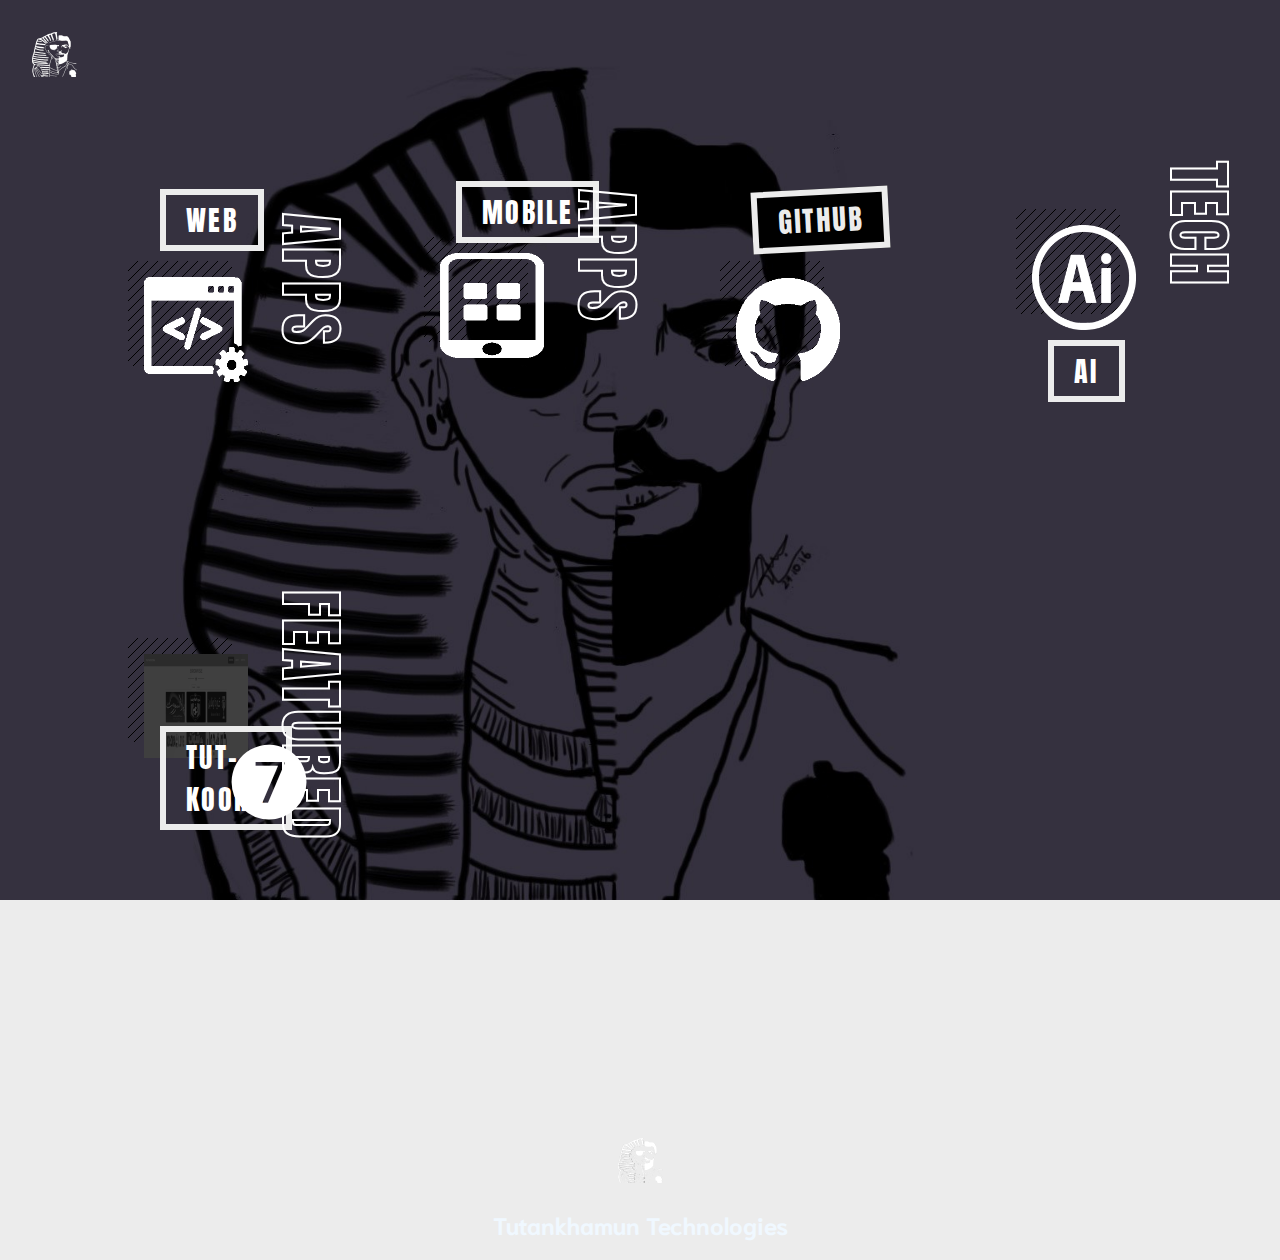
<file: index.html>
<!DOCTYPE html>
<html lang="en" class="no-js">
	<head>
		<meta charset="UTF-8" />
		<meta name="viewport" content="width=device-width, initial-scale=1">
		<title>Tutankhamun Technologies | Young Greatness</title>
		<meta name="description" content="Tutankhamun Technologies" />
		<meta name="keywords" content="Web, HTML, CSS, Front-End, AI, Designs, Software, Mobile, Applications" />
		<meta name="author" content="Ali Elmahdi" />
		<link rel="shortcut icon" href="9.ico">
		<link href="https://fonts.googleapis.com/css?family=Anton|Niramit:400,600,700" rel="stylesheet">
		<link rel="stylesheet" type="text/css" href="css/base.css" />
		<script>document.documentElement.className="js";var supportsCssVars=function(){var e,t=document.createElement("style");return t.innerHTML="root: { --tmp-var: bold; }",document.head.appendChild(t),e=!!(window.CSS&&window.CSS.supports&&window.CSS.supports("font-weight","var(--tmp-var)")),t.parentNode.removeChild(t),e};supportsCssVars()||alert("Please view this demo in a modern browser that supports CSS Variables.");</script>
	</head>
	<body class="loading">
		<svg class="hidden">
			<symbol id="icon-arrow" viewBox="0 0 24 24">
				<title>arrow</title>
				<polygon points="6.3,12.8 20.9,12.8 20.9,11.2 6.3,11.2 10.2,7.2 9,6 3.1,12 9,18 10.2,16.8 "/>
			</symbol>
			<symbol id="icon-drop" viewBox="0 0 24 24">
				<title>drop</title>
				<path d="M12,21c-3.6,0-6.6-3-6.6-6.6C5.4,11,10.8,4,11.4,3.2C11.6,3.1,11.8,3,12,3s0.4,0.1,0.6,0.3c0.6,0.8,6.1,7.8,6.1,11.2C18.6,18.1,15.6,21,12,21zM12,4.8c-1.8,2.4-5.2,7.4-5.2,9.6c0,2.9,2.3,5.2,5.2,5.2s5.2-2.3,5.2-5.2C17.2,12.2,13.8,7.3,12,4.8z"/><path d="M12,18.2c-0.4,0-0.7-0.3-0.7-0.7s0.3-0.7,0.7-0.7c1.3,0,2.4-1.1,2.4-2.4c0-0.4,0.3-0.7,0.7-0.7c0.4,0,0.7,0.3,0.7,0.7C15.8,16.5,14.1,18.2,12,18.2z"/>
			</symbol>
			<svg id="icon-github" viewBox="0 0 33 33">
				<title>github</title>
				<path d="M16.608.455C7.614.455.32 7.748.32 16.745c0 7.197 4.667 13.302 11.14 15.456.815.15 1.112-.353 1.112-.785 0-.386-.014-1.411-.022-2.77-4.531.984-5.487-2.184-5.487-2.184-.741-1.882-1.809-2.383-1.809-2.383-1.479-1.01.112-.99.112-.99 1.635.115 2.495 1.679 2.495 1.679 1.453 2.489 3.813 1.77 4.741 1.353.148-1.052.569-1.77 1.034-2.177-3.617-.411-7.42-1.809-7.42-8.051 0-1.778.635-3.233 1.677-4.371-.168-.412-.727-2.069.16-4.311 0 0 1.367-.438 4.479 1.67a15.602 15.602 0 0 1 4.078-.549 15.62 15.62 0 0 1 4.078.549c3.11-2.108 4.475-1.67 4.475-1.67.889 2.242.33 3.899.163 4.311C26.37 12.66 27 14.115 27 15.893c0 6.258-3.809 7.635-7.437 8.038.584.503 1.105 1.497 1.105 3.017 0 2.177-.02 3.934-.02 4.468 0 .436.294.943 1.12.784 6.468-2.159 11.131-8.26 11.131-15.455 0-8.997-7.294-16.29-16.291-16.29"></path>
			</svg>
			<symbol id="icon-cross" viewBox="0 0 24 23">
				<title>cross</title>
				<path d="M23.865 3.677c.197-.383.164-.818-.008-1.18.048-.41-.06-.827-.448-1.147L22.323.457c-.636-.524-1.632-.689-2.25 0a155.348 155.348 0 0 1-8.797 9.001C9.011 7.342 6.72 5.255 4.443 3.165c-.8-.734-1.956-.503-2.458.37C1.253 3.9.659 4.374.168 5.182c-.233.386-.215.872 0 1.258 1.47 2.635 4.31 4.951 6.646 7.083-.313.28-.623.562-.942.836-3.146 2.702-5.268 4.416-1.331 7.187.053.037.107.029.161.05.076.036.148.06.232.074.026 0 .05.005.075.003.082.007.16.027.243.011 2.117-.415 4.085-2.074 5.872-3.9 1.74 1.715 3.592 3.353 5.63 4.325.485.232 1.063.097 1.436-.227.626.047 1.197-.342 1.484-.901.042-.026.07-.041.116-.07.91-.569.993-1.701.32-2.482-1.522-1.762-3.138-3.438-4.787-5.084 2.968-2.9 6.674-6.027 8.542-9.667z"/>
			</symbol>
		</svg>
		<main>
			<div class="content">
				<header class="codrops-header">
					<!-- <div class="codrops-links">
						<a class="codrops-icon codrops-icon--prev" href="https://tympanus.net/Development/ProximityFeedback/" title="Previous Demo"><svg class="icon icon--arrow"><use xlink:href="#icon-arrow"></use></svg></a>
						<a class="codrops-icon codrops-icon--drop" href="https://tympanus.net/codrops/?p=34897" title="Back to the article"><svg class="icon icon--drop"><use xlink:href="#icon-drop"></use></svg></a>
					</div> -->
					<!-- <h1 class="codrops-header__title">Grid Layout with Motion Hover Effect and Content Preview</h1> -->
					<!-- <a class="github" href="https://github.com/codrops/GridLayoutMotion/" title="Find this project on GitHub"><svg class="icon icon--github"><use xlink:href="#icon-github"></use></svg></a> -->
					<img style="position: sticky !important;" src="s.png">
					<!-- <nav class="menutop">
						<a href="about.html" class="menutop__item">about</a>
						<a class="menutop__item">contact</a>
						<a class="menutop__item menutop__item--social">tw</a>
						<a class="menutop__item menutop__item--social">fb</a>
						<a class="menutop__item menutop__item--social">ig</a>
					</nav> -->
				</header>

			</div>
			<div style="pointer-events: auto !important;" class="content">
				<div class="grid">
					<a class="grid__item" href="#preview-1">
						<div class="box">
							<div class="box__shadow"></div>
							<img class="box__img" src="img/web.png" alt="Some image"/>
							<h3 class="box__title"><span class="box__title-inner" data-hover="Apps">Apps</span></h3>
							<h4 class="box__text"><span class="box__text-inner">Web</span></h4>
							<!-- <div class="box__deco">&#10014;</div> -->
						</div>
					</a>
					<!-- <a class="grid__item" href="#preview-2">
						<div class="box">
							<div class="box__shadow"></div>
							<img class="box__img" src="img/mob.png" alt="Some image"/>
							<h3 class="box__title box__title--straight box__title--bottom"><span class="box__title-inner" data-hover="Gun">Apps</span></h3>
							<h4 class="box__text box__text--bottom"><span class="box__text-inner box__text-inner--rotated1">Mobile</span></h4>
							<div class="box__deco box__deco--top">&#10115;</div>
						</div>
					</a> -->
					<a class="grid__item" href="#preview-3">
						<div class="box">
							<div class="box__shadow"></div>
							<img class="box__img" src="img/mob.png" alt="Some image"/>
							<h3 class="box__title"><span class="box__title-inner" data-hover="Apps">Apps</span></h3>
							<h4 class="box__text box__text--topcloser"><span class="box__text-inner">Mobile</span></h4>
							<!-- <div class="box__deco">&#10032;</div> -->
						</div>
					</a>
					<a class="grid__item grid__item--noclick" href="https://github.com/Tutankhamun95">
						<div class="box">
							<div class="box__shadow"></div>
							<img class="box__img" src="img/git.png" alt="Some image"/>
							<h4 class="box__text"><span class="box__text-inner box__text-inner--rotated2 box__text-inner--reverse">GitHub</span></h4>
						</div>
					<!-- </a>
					<a class="grid__item" href="#preview-4">
						<div class="box">
							<div class="box__shadow"></div>
							<img class="box__img" src="img/graphic.png" alt="Some image"/>
							<h3 class="box__title"><span class="box__title-inner" data-hover="Graphic">Graphic</span></h3>
							<h4 class="box__text box__text--bottom box__text--right"><span class="box__text-inner box__text-inner--rotated3">Designs</span></h4>
						</div>
					</a> -->
					<a class="grid__item" href="#preview-5">
						<div class="box">
							<div class="box__shadow"></div>
							<img class="box__img" src="img/ai.png" alt="Some image"/>
							<h3 class="box__title"><span class="box__title-inner" data-hover="Tech">Tech</span></h3>
							<h4 class="box__text box__text--bottomcloser"><span class="box__text-inner">Ai</span></h4>
						</div>
					</a>
					<!-- <a class="grid__item" href="#preview-6">
						<div class="box">
							<div class="box__shadow"></div>
							<img class="box__img" src="img/about.png" alt="Some image"/>
							<h3 class="box__title"><span class="box__title-inner" data-hover="info">Info</span></h3>
							<h4 class="box__text"><span class="box__text-inner">About</span></h4>
						</div>
					</a> -->
					<!-- <a class="grid__item" href="#preview-7">
						<div class="box">
							<div class="box__shadow"></div>
							<img class="box__img" src="img/contact.png" alt="Some image"/>
							<h3 class="box__title box__title--straight box__title--bottom"><span class="box__title-inner" data-hover="Us">Us</span></h3>
							<h4 class="box__text box__title--bottom"><span class="box__text-inner box__text-inner--rotated1">Contact</span></h4>
						</div>
					</a> -->
					<a class="grid__item" href="#preview-8">
						<div class="box">
							<div class="box__shadow"></div>
							<img class="box__img" src="img/website9.png" alt="Some image"/>
							<h3 class="box__title"><span class="box__title-inner" data-hover="Featured">Featured</span></h3>
							<h4 class="box__text box__text--bottom"><span class="box__text-inner">Tut-Koora</span></h4>
							<div class="box__deco">&#10108;</div>
						</div>
					</a>
					<!-- <a class="grid__item" href="#preview-9">
						<div class="box">
							<div class="box__shadow"></div>
							<img class="box__img" src="img/10.jpg" alt="Some image"/>
							<h3 class="box__title"><span class="box__title-inner" data-hover="Wild">Wild</span></h3>
							<h4 class="box__text box__text--bottom"><span class="box__text-inner">Zack</span></h4>
						</div>
					</a> -->
					<!-- <a class="grid__item" href="#preview-10">
						<div class="box">
							<div class="box__shadow"></div>
							<img class="box__img" src="img/11.jpg" alt="Some image"/>
							<h3 class="box__title box__title--bottom"><span class="box__title-inner" data-hover="Lost">Lost</span></h3>
							<h4 class="box__text"><span class="box__text-inner box__text-inner--rotated2">Rust</span></h4>
							<p class="box__content">"Call it a hurricane or call it freedom, Frank"</p>
						</div>
					</a> -->
					<!-- <a class="grid__item" href="#preview-11">
						<div class="box">
							<div class="box__shadow"></div>
							<img class="box__img" src="img/12.jpg" alt="Some image"/>
							<h3 class="box__title box__title--straight box__title--left"><span class="box__title-inner" data-hover="Grit">Grit</span></h3>
							<h4 class="box__text box__text--bottom box__text--right"><span class="box__text-inner box__text-inner--rotated3">Mud</span></h4>
							<div class="box__deco box__deco--top">&#10153;</div>
						</div>
					</a> -->
				</div>
			</div>
			<div><h2 style="text-align: center; color: aliceblue;"><img src="s.png"></h2></div>
			<div><h2 style="text-align: center; color: aliceblue;">Tutankhamun Technologies</h2></div>
			<div class="overlay">
				<div class="overlay__reveal"></div>
				<div class="overlay__item" id="preview-1">

					<div class="box">
						<div class="box__shadow"></div>
						<img class="box__img box__img--original" src="img/ori/website1.png" alt="Some image"/>
						<h4 style="z-index: 1000; text-align: center;" class="box__text"><span  class="box__text-inner"><a  href="https://my-awesome-project-6dd85.firebaseapp.com/" class="links">SA Dashboard</a></span></h4>
					</div>
					<p style="z-index: 1000; text-align: center; margin-top: -30px;" >A Dashboard developed using AngularJS & managed using Firebase to control 
					<a class="links" style="color: #696969; cursor: pointer;" 
					href="https://play.google.com/store/apps/details?id=atk.studentavatar&hl=en_US" >StudentAvatar</a> App on Playstore.</p>

					
					<div class="box">
						<div class="box__shadow"></div>
						<img class="box__img box__img--original" src="img/ori/website2.png" alt="Some image"/>
						<h4 style="z-index: 1000;" class="box__text"><span  class="box__text-inner"><a  href="LandingMap\index.html" class="links">CampusMaps</a></span></h4>
					</div>
					<p style="z-index: 1000; text-align: center; margin-top: -30px;" >SUTS 3D Campus Map developed as part of 
					<a class="links" style="color: #696969; cursor: pointer;" href="https://play.google.com/store/apps/details?id=atk.studentavatar&hl=en_US" >StudentAvatar</a> App on Playstore.</p>


					<div class="box">
						<div class="box__shadow"></div>
						<img class="box__img box__img--original" src="img/ori/website3.png" alt="Some image"/>
						<h4 style="z-index: 1000;" class="box__text"><span  class="box__text-inner"><a  href="https://www.xooxbag.com/" class="links">XOOX Dance</a></span></h4>
					</div>
					<p style="z-index: 1000; text-align: center; margin-top: -30px;" >E-Commerce website for Bags & Accessories </p>
		
					<div class="box">
						<div class="box__shadow"></div>
						<img class="box__img box__img--original" src="img/ori/website4.png" alt="Some image"/>
						<h4 style="z-index: 1000;" class="box__text"><span  class="box__text-inner"><a  href="https://youroverallequipmenteffectiveness.com/" class="links">Your OEE</a></span></h4>
					</div>
					<p style="z-index: 1000; text-align: center; margin-top: -30px;" >Single Product Web Page for a Downtime Software </p>

					<div class="box">
						<div class="box__shadow"></div>
						<img class="box__img box__img--original" src="img/ori/website5.png" alt="Some image"/>
						<h4 style="z-index: 1000;" class="box__text"><span  class="box__text-inner"><a  href="http://www.pathwayeducation.com.au/" class="links">Pathway Education & Visa Services</a></span></h4>
					</div>
					<p style="z-index: 1000; text-align: center; margin-top: -30px;" >Onshore and Offshore admission services from Diploma to Masters Level both in Australia and Canada.</p>

					<div class="box">
						<div class="box__shadow"></div>
						<img class="box__img box__img--original" src="img/ori/website7.png" alt="Some image"/>
						<h4 style="z-index: 1000;" class="box__text"><span  class="box__text-inner"><a  href="https://everydayjournal.000webhostapp.com/" class="links">EverydayJournal</a></span></h4>
					</div>
					<p style="z-index: 1000; text-align: center; margin-top: -30px;" >A Single Product Web Page selling a Physical Journal</p>

					<div class="box">
						<div class="box__shadow"></div>
						<img class="box__img box__img--original" src="img/ori/website8.png" alt="Some image"/>
						<h4 style="z-index: 1000;" class="box__text"><span  class="box__text-inner"><a  href="https://everydayjournal.000webhostapp.com/new/atlas" class="links">Atlas Global Trade</a></span></h4>
					</div>
					<p style="z-index: 1000; text-align: center; margin-top: -30px;" >Business Solution Provider</p>

					<div class="box">
						<div class="box__shadow"></div>
						<img class="box__img box__img--original" src="img/ori/website9.png" alt="Some image"/>
						<h4 style="z-index: 1000;" class="box__text"><span  class="box__text-inner"><a  href="http://tut-koora.000webhostapp.com/" class="links">Tut-Koora</a></span></h4>
					</div>
					<p style="z-index: 1000; text-align: center; margin-top: -30px;" >Combined Sports Streaming Website with no Ads/Pop-Ups</p>
				</div>

				<!-- <div class="overlay__item" id="preview-2">
					<div class="box">
						<div class="box__shadow"></div>
						<img class="box__img box__img--original" src="img/original/app.png" alt="Some image"/>
						<h3 class="box__title box__title--straight box__title--bottom"><span class="box__title-inner">Apps</span></h3>
						<h4 class="box__text box__text--bottom"><span class="box__text-inner box__text-inner--rotated1">Mobile</span></h4>
						<div class="box__deco box__deco--top">&#10115;</div>
					</div>
					<p class="overlay__content">It's time the tale were told of how you took a child and you made him old.</p>
				</div> -->

				<div class="overlay__item" id="preview-3">
					<div class="box">
						<div class="box__shadow"></div>
						<img class="box__img box__img--original" src="img/ori/app.png" alt="Some image"/>
						<h3 class="box__title"><span class="box__title-inner">App</span></h3>
						<h4 class="box__text box__text--topcloser"><span class="box__text-inner">StudentAvatar</span></h4>
						<div class="box__deco">&#10032;</div>
					</div>
					<p p style="z-index: 1000; text-align: center; margin-top: -30px;"><a class="links" style="color: #696969; cursor: pointer;" 
						href="https://play.google.com/store/apps/details?id=atk.studentavatar&hl=en_US" >StudentAvatar</a> Android App built for Students of Swinburne University of Technology, Sarawak.</p>
				</div>
				<div class="overlay__item" id="preview-4">
					<div class="box">
						<div class="box__shadow"></div>
						<img class="box__img box__img--original" src="img/original/5.jpg" alt="Some image"/>
						<h3 class="box__title"><span class="box__title-inner">Catch</span></h3>
						<h4 class="box__text box__text--bottom box__text--right"><span class="box__text-inner box__text-inner--rotated3">Fire</span></h4>
					</div>
					<p class="overlay__content">It's time the tale were told of how you took a child and you made him old.</p>
				</div>
				<div class="overlay__item" id="preview-5">
					<div class="box">
						<div class="box__shadow"></div>
						<img class="box__img box__img--original" src="img/ori/parking.png" alt="Some image"/>
						<h4 style="z-index: 1000;" class="box__text"><span  class="box__text-inner"><a  href="http://tut-koora.000webhostapp.com/" class="links">Parking System</a></span></h4>
					</div>
					<p style="z-index: 1000; text-align: center; margin-top: -30px;" >Specialised Parking System</p>

					<div class="box">
						<div class="box__shadow"></div>
						<img class="box__img box__img--original" src="img/ori/website9.png" alt="Some image"/>
						<h4 style="z-index: 1000;" class="box__text"><span  class="box__text-inner"><a  href="http://tut-koora.000webhostapp.com/" class="links">Tut-Koora</a></span></h4>
					</div>
					<p style="z-index: 1000; text-align: center; margin-top: -30px;" >Combined Sports Streaming Website with no Ads/Pop-Ups</p>

					<div class="box">
						<div class="box__shadow"></div>
						<img class="box__img box__img--original" src="img/ori/website9.png" alt="Some image"/>
						<h4 style="z-index: 1000;" class="box__text"><span  class="box__text-inner"><a  href="http://tut-koora.000webhostapp.com/" class="links">Tut-Koora</a></span></h4>
					</div>
					<p style="z-index: 1000; text-align: center; margin-top: -30px;" >Combined Sports Streaming Website with no Ads/Pop-Ups</p>

					<div class="box">
						<div class="box__shadow"></div>
						<img class="box__img box__img--original" src="img/ori/website9.png" alt="Some image"/>
						<h4 style="z-index: 1000;" class="box__text"><span  class="box__text-inner"><a  href="http://tut-koora.000webhostapp.com/" class="links">Tut-Koora</a></span></h4>
					</div>
					<p style="z-index: 1000; text-align: center; margin-top: -30px;" >Combined Sports Streaming Website with no Ads/Pop-Ups</p>
				</div>
				<div class="overlay__item" id="preview-6">
					<div class="box">
						<div class="box__shadow"></div>
						<img class="box__img box__img--original" src="img/original/7.jpg" alt="Some image"/>
						<h3 class="box__title"><span class="box__title-inner">Hard</span></h3>
						<h4 class="box__text"><span class="box__text-inner">Fast</span></h4>
					</div>
					<p class="overlay__content">It's time the tale were told of how you took a child and you made him old.</p>
				</div>
				<div class="overlay__item" id="preview-7">
					<div class="box">
						<div class="box__shadow"></div>
						<img class="box__img box__img--original" src="img/original/8.jpg" alt="Some image"/>
						<h3 class="box__title box__title--straight box__title--bottom"><span class="box__title-inner">Red</span></h3>
						<h4 class="box__text box__title--bottom"><span class="box__text-inner box__text-inner--rotated1">Life</span></h4>
					</div>
					<p class="overlay__content">It's time the tale were told of how you took a child and you made him old.</p>
				</div>
				<div class="overlay__item" id="preview-8">
					<div class="box">
						<div class="box__shadow"></div>
						<img class="box__img box__img--original" src="img/ori/website9.png" alt="Some image"/>
						<h4 style="z-index: 1000;" class="box__text"><span  class="box__text-inner"><a  href="http://tut-koora.000webhostapp.com/" class="links">Tut-Koora</a></span></h4>
					</div>
					<p style="z-index: 1000; text-align: center; margin-top: -30px;" >Combined Sports Streaming Website with no Ads/Pop-Ups</p>
				</div>
				<div class="overlay__item" id="preview-9">
					<div class="box">
						<div class="box__shadow"></div>
						<img class="box__img box__img--original" src="img/original/10.jpg" alt="Some image"/>
						<h3 class="box__title"><span class="box__title-inner">Wild</span></h3>
						<h4 class="box__text box__text--bottom"><span class="box__text-inner">Zack</span></h4>
					</div>
					<p class="overlay__content">It's time the tale were told of how you took a child and you made him old.</p>
				</div>
				<div class="overlay__item" id="preview-10">
					<div class="box">
						<div class="box__shadow"></div>
						<img class="box__img box__img--original" src="img/original/11.jpg" alt="Some image"/>
						<h3 class="box__title box__title--bottom"><span class="box__title-inner">Lost</span></h3>
						<h4 class="box__text"><span class="box__text-inner box__text-inner--rotated2">Rust</span></h4>
					</div>
					<p class="overlay__content">It's time the tale were told of how you took a child and you made him old.</p>
				</div>
				<div class="overlay__item" id="preview-11">
					<div class="box">
						<div class="box__shadow"></div>
						<img class="box__img box__img--original" src="img/original/12.jpg" alt="Some image"/>
						<h3 class="box__title box__title--straight box__title--left"><span class="box__title-inner">Grit</span></h3>
						<h4 class="box__text box__text--bottom box__text--right"><span class="box__text-inner box__text-inner--rotated3">Mud</span></h4>
						<div class="box__deco box__deco--top">&#10153;</div>
					</div>
					<p class="overlay__content">It's time the tale were told of how you took a child and you made him old.</p>
				</div>
				<button class="overlay__close"><svg class="icon icon--cross"><use xlink:href="#icon-cross"></use></svg></button>
			</div>
		</main>
		<script>
		
		document.write("<p>Link: " + txt.link("https://www.w3schools.com") + "</p>");
		</script>
		<script src="js/imagesloaded.pkgd.min.js"></script>
		<script src="js/TweenMax.min.js"></script>
		<script src="js/demo.js"></script>
	</body>
</html>
</file>
<file: css/base.css>
@import url('https://fonts.googleapis.com/css?family=Anton|Niramit:400,600,700');
article,aside,details,figcaption,figure,footer,header,hgroup,main,nav,section,summary{display:block;}audio,canvas,video{display:inline-block;}audio:not([controls]){display:none;height:0;}[hidden]{display:none;}html{font-family:sans-serif;-ms-text-size-adjust:100%;-webkit-text-size-adjust:100%;}body{margin:0;}a:focus{outline:thin dotted;}a:active,a:hover{outline:0;}h1{font-size:2em;margin:0.67em 0;}abbr[title]{border-bottom:1px dotted;}b,strong{font-weight:bold;}dfn{font-style:italic;}hr{-moz-box-sizing:content-box;box-sizing:content-box;height:0;}mark{background:#ff0;color:#000;}code,kbd,pre,samp{font-family:monospace,serif;font-size:1em;}pre{white-space:pre-wrap;}q{quotes:"\201C" "\201D" "\2018" "\2019";}small{font-size:80%;}sub,sup{font-size:75%;line-height:0;position:relative;vertical-align:baseline;}sup{top:-0.5em;}sub{bottom:-0.25em;}img{border:0;}svg:not(:root){overflow:hidden;}figure{margin:0;}fieldset{border:1px solid #c0c0c0;margin:0 2px;padding:0.35em 0.625em 0.75em;}legend{border:0;padding:0;}button,input,select,textarea{font-family:inherit;font-size:100%;margin:0;}button,input{line-height:normal;}button,select{text-transform:none;}button,html input[type="button"],input[type="reset"],input[type="submit"]{-webkit-appearance:button;cursor:pointer;}button[disabled],html input[disabled]{cursor:default;}input[type="checkbox"],input[type="radio"]{box-sizing:border-box;padding:0;}input[type="search"]{-webkit-appearance:textfield;-moz-box-sizing:content-box;-webkit-box-sizing:content-box;box-sizing:content-box;}input[type="search"]::-webkit-search-cancel-button,input[type="search"]::-webkit-search-decoration{-webkit-appearance:none;}button::-moz-focus-inner,input::-moz-focus-inner{border:0;padding:0;}textarea{overflow:auto;vertical-align:top;}table{border-collapse:collapse;border-spacing:0;}
*,
*::after,
*::before {
	box-sizing: border-box;
}

body {
	background-image: url('new/1.jpg');
	background-position: center center;
	background-repeat: no-repeat;
	background-attachment: fixed;
	background-size: cover;
	height: 100%;
	--color-text: #000;
	--color-bg: #ececec;
	--color-link: rgb(255, 255, 255);
	--color-link-hover: rgb(255, 255, 255);
	--color-info: rgb(255, 255, 255);
	font-family: "Niramit", Arial, sans-serif;
	min-height: 100vh;
	color: #57585c;
	color: var(--color-text);
	background-color: #fff;
	background-color: var(--color-bg);
	-webkit-font-smoothing: antialiased;
	-moz-osx-font-smoothing: grayscale;
}

.preview-open {
	overflow: hidden;
}

/* Page Loader */
.js .loading::before {
	content: '';
	position: fixed;
	z-index: 100000;
	top: 0;
	left: 0;
	width: 100%;
	height: 100%;
	background: var(--color-bg);
}

.js .loading::after {
	content: '';
	position: fixed;
	z-index: 100000;
	top: 50%;
	left: 50%;
	width: 60px;
	height: 60px;
	margin: -30px 0 0 -30px;
	pointer-events: none;
	border-radius: 50%;
	opacity: 0.4;
	background: var(--color-link);
	animation: loaderAnim 0.7s linear infinite alternate forwards;
}

@keyframes loaderAnim {
	to {
		opacity: 1;
		transform: scale3d(0.5,0.5,1);
	}
}

a {
	text-decoration: none;
	color: var(--color-link);
	outline: none;
}

a:hover,
a:focus {
	color: #c0c0c0;
	outline: none;
}

.hidden {
	position: absolute;
	overflow: hidden;
	width: 0;
	height: 0;
	pointer-events: none;
}

/* Icons */
.icon {
	display: block;
	width: 1.5em;
	height: 1.5em;
	margin: 0 auto;
	fill: currentColor;
}

main {
	position: relative;
}

.content {
	position: relative;
}

/* Header */
.codrops-header {
	position: relative;
	z-index: 100;
	display: flex;
	flex-direction: row;
	align-items: flex-start;
	align-items: center;
	padding: 2rem;
}

.codrops-header__title {
	font-size: 1em;
	font-weight: bold;
	margin: 0;
	padding: 0;
}

.info {
	margin: 0 0 0 1.25em;
	color: var(--color-info);
}

.github {
	display: block;
	margin: 0 0 0 auto;
}

/* Top Navigation Style */
.codrops-links {
	position: relative;
	display: flex;
	justify-content: center;
	margin: 0 1em 0 0;
	text-align: center;
	white-space: nowrap;
}

.codrops-icon {
	display: inline-block;
	margin: 0.15em;
	padding: 0.25em;
}

.grid {
	width: 100%;
	max-width: 1440px;
	margin: 0 auto;
	padding-bottom: 10rem;
}

.grid__item {
	display: flex;
	justify-content: center;
	margin: 0 0 10rem 0;
	cursor: pointer;
}

.box {
	position: relative;
	margin: 2rem;
}

.box__title {
	margin: 0;
	line-height: 1;
	position: absolute;
	z-index: 100;
}

.box__title-inner {
	display: block;
	position: relative;
	font-weight: normal;
	text-transform: uppercase;
	font-size: 4.15rem;
	letter-spacing: 0.15rem;
	line-height: 1.25;
	font-family: 'Anton', sans-serif;
}

.box__title-inner[data-hover] {
	-webkit-text-stroke: 2px rgb(255, 255, 255);
	text-stroke: 2px #000;
	-webkit-text-fill-color: transparent;
	text-fill-color: transparent;
	color: transparent;
}

.box__title-inner::before {
	content: attr(data-hover);
	position: absolute;
	top: 0;
	left: 0;
	height: 0;
	overflow: hidden;
	white-space: nowrap;
	-webkit-text-stroke: 0;
	text-stroke: 0;
	-webkit-text-fill-color: rgb(255, 255, 255);
	text-fill-color: rgb(255, 255, 255);
	color: rgb(170, 12, 12)172, 14, 14);
	transition: all 0.3s;
}

.grid__item:hover .box__title-inner::before {
	height: 100%;
	width: 100%;
}

.box__text {
	margin: 0;
	position: absolute;
	top: -6rem;
	font-weight: normal;
	text-transform: uppercase;
	letter-spacing: 0.15rem;
	font-size: 1.75rem;
	margin: 0.5rem 1rem;
	font-family: 'Anton', sans-serif;
}

.box__text-inner {
	position: relative;
	display: block;
	border: 6px solid #ececec;
	padding: 0.25rem 1.25rem;
}

.box__text-inner--reverse {
	background: var(--color-text);
	color: var(--color-bg);
}

.box__img {
	display: block;
	flex: none;
	margin: 0 auto;
	max-width: 100%;
	filter: grayscale(1);
	transition: filter 0.3s;
	pointer-events: none;
}

.grid__item:hover .box__img:not(.box__img--original) {
	filter: grayscale(0);
}

.box__shadow {
	position: absolute;
	width: 100%;
	height: 100%;
	top: -1rem;
	left: -1rem;
	background: url([data-uri]);
}

.box__deco {
	font-size: 6rem;
	line-height: 1;
	font-weight: bold;
	position: absolute;
	bottom: -4rem;
	right: -4rem;
	display: none;
}

.box__content {
	position: absolute;
	max-width: 195px;
	font-size: 0.9rem;
	text-align: right;
	display: none;
}

.box__content strong {
	white-space: nowrap;
}

.overlay {
	pointer-events: none;
	width: 100%;
	height: 100vh;
	position: fixed;
	top: 0;
	left: 0;
	z-index: 1000;
	overflow-y: scroll;
}

.overlay::-webkit-scrollbar {
    display: none;
}

.overlay {
    -ms-overflow-style: scroll;
}


.overlay--open {
	pointer-events: auto;
}

.overlay__reveal {
	width: 100%;
	height: 100%;
	top: 0;
	left: 0;
	background: #000;
	position: absolute;
	z-index: 100;
	transform: translate3d(100%,0,0);
}

.overlay__item {
	width: 100%;
	/* height: 100vh; */
	position: absolute;
	top: 0;
	left: 0;
	background: #ececec;
	opacity: 0;
	display: flex;
	flex-direction: column;
    align-items: center;
    padding: 5rem 5vw;
    justify-content: center;
}

.overlay__item .box {
	max-width: 600px;
	max-height: 100%;
	margin-top: 100px;
}

.overlay__item .box__title {
	bottom: 0;
}

.box__img--original {
	max-height: calc(100vh - 10rem);
	filter: none;
}

.overlay__close {
	position: sticky;
	top: 0;
	right: 0;
	/* background: none; */
	border: 0;
	margin: 1rem;
	padding: 1rem;
	opacity: 0;
}

.overlay__close:focus {
	outline: none;
}

.overlay__content {
	font-size: 1rem;
	line-height: 1.5;
	max-width: 25rem;
	margin: 1rem 0 0 10vw;
}

@media screen and (min-width: 55em) {
	.grid {
		display: grid;
		align-items: center;
		padding: 3rem 3rem 15rem 3rem;
		grid-row-gap: 2rem;
		grid-template-columns: repeat(3,calc(100% / 3));
	}
	.grid__item {
		margin: 24px;
	}
	.box {
		margin: 4rem;
	}
	.box__title {
		top: -4rem;
		right: -6.5rem;
		-webkit-writing-mode: vertical-rl;
		writing-mode: vertical-rl;
	}
	.box__title--straight {
		-webkit-writing-mode: horizontal-tb;
		writing-mode: horizontal-tb;
	}
	.box__title--straight .box__title-inner::before {
		width: 0;
		height: auto;
	}
	.box__title--bottom {
		bottom: -5rem;
		top: auto;
	}
	.box__title--left {
		left: -2rem;
		right: auto;
	}
	.box__text--topcloser {
		top: -5rem;
	}
	.box__text--bottom {
		bottom: -5rem;
		top: auto;
	}
	.box__text--bottomcloser {
		bottom: -5rem;
		top: auto;
	}
	.box__text--right {
		right: 0;
		left: auto;
	}
	.box__text-inner--rotated1 {
		transform: rotate(4deg);
	}
	.box__text-inner--rotated2 {
		transform: rotate(-3deg);
	}
	.box__text-inner--rotated3 {
		transform: rotate(-15deg);
	}
	.box__deco {
		display: block;
	}
	.box__deco--left {
		right: auto;
		left: -3rem;
	}
	.box__deco--top {
		top: 0;
		bottom: auto;
	}
	.overlay__item {
		/* flex-direction: row; */
	}
	.overlay__content {
		font-size: 1.65rem;
		margin-top: 0;
	}
	.overlay__item .box__title--bottom {
		bottom: 0;
	}
}

@media screen and (min-width: 80em) {
	.grid {
		grid-template-columns: repeat(4,25%);
	}
	.grid__item:nth-child(4n-2) {
		margin-top: -8rem;
		margin-bottom: -5rem;
	}
	.grid__item:nth-child(4n) {
		margin-top: -5rem;
	}
	.box {
		margin: 6rem 4.5rem;
	}
	.box__content {
		display: block;
	}
}

@media screen and (max-width: 55em) {
	.content {
		flex-direction: column;
		height: auto;
		min-height: 0;
	}
	.content--fixed {
		position: relative;
		z-index: 1000;
		display: block;
		padding: 0.85em;
	}
	.codrops-header {
		flex-direction: column;
		align-items: center;
		padding-bottom: 5rem;
	}
	.codrops-header__title {
		font-weight: bold;
		padding-bottom: 0.25em;
		text-align: center;
	}
	.info {
		margin: 0;
	}
	.github {
		display: block;
		margin: 1em auto;
	}
	.codrops-links {
		margin: 0;
	}
}

.menutop {
	grid-area: menutop;
	justify-self: end;
	width: 100%;
	display: grid;
	grid-template-rows: 100%;
	grid-auto-flow: column;
	justify-content: end;
	grid-gap: 1rem;
}

.menutop__item {
	pointer-events: auto;
	font-weight: bold;
	cursor: pointer;
	margin: 0 0.5rem;
}

.menutop__item--social {
	color: #b7b2b2;
}

.links{
	color: #696969;
}

.links:hover{
	color: red!important;
}
</file>
